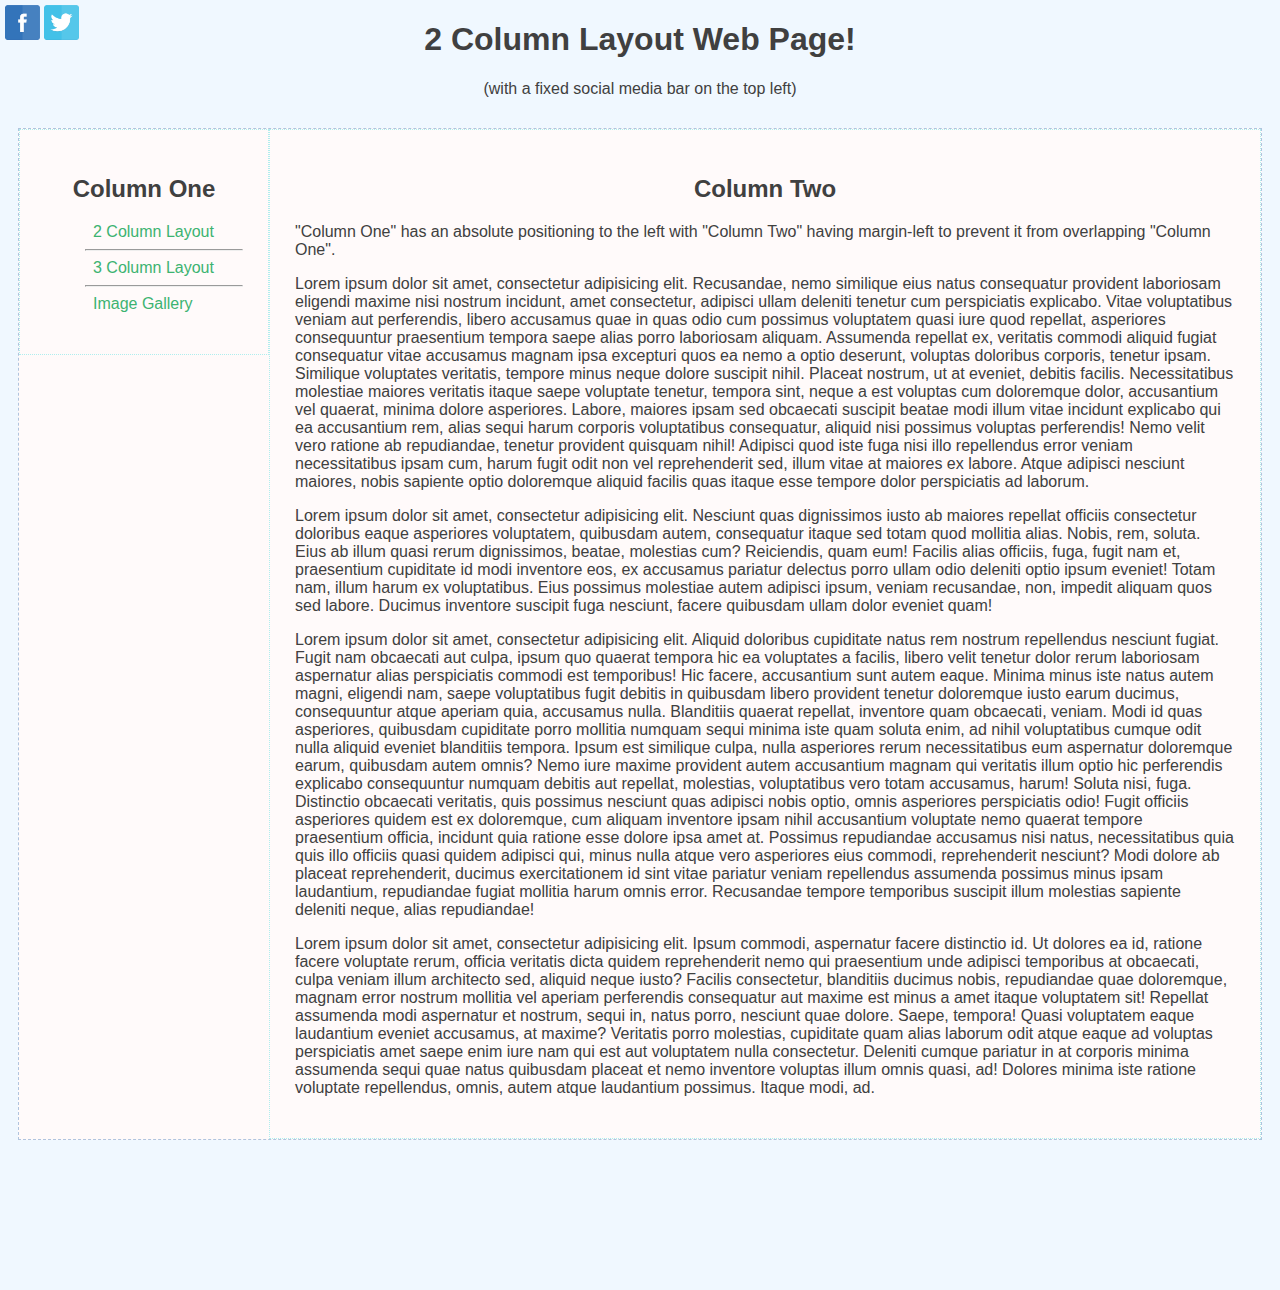
<file: col-web-page/index.html>
<!DOCTYPE html>
<html>
<head>
	<title>
		2 Column Page Home
	</title>

	<link rel="stylesheet" type="text/css" href="main.css" />
</head>

<body>

<!--

I wonder if there is a better way to have the social media div show up on top always instead of using z-index or moving the social media div to the bottom...

-->

	<div>
		<header>
			<h1>
				2 Column Layout Web Page!
			</h1>
			<p>
				(with a fixed social media bar on the top left)
			</p>
		</header>
	</div>

<!--

For the 2 Column Layout:

	I used an absolute positioning on Column One with a set width and auto width on Column 2.

-->

	<div class="container">

		<div class="column column-1 pg1-left">
			<h2>
				Column One
			</h2>

			<ul class="nav-bar">
				<li>
					<a href="index.html">
						2 Column Layout
					</a>

				</li>
				<hr>
				<li>
					<a href="col-3.html">
						3 Column Layout
					</a>
				</li>
				<hr>
				<li>
					<a href="image-gal.html">
						Image Gallery
					</a>
				</li>
			</ul>
		</div>

		<div class="column column-2 pg1-right">

			<h2>
				Column Two
			</h2>

			<p class="thick">
				"Column One" has an absolute positioning to the left with "Column Two" having margin-left to prevent it from overlapping "Column One".
			</p>

			<p>
				Lorem ipsum dolor sit amet, consectetur adipisicing elit. Recusandae, nemo similique eius natus consequatur provident laboriosam eligendi maxime nisi nostrum incidunt, amet consectetur, adipisci ullam deleniti tenetur cum perspiciatis explicabo. Vitae voluptatibus veniam aut perferendis, libero accusamus quae in quas odio cum possimus voluptatem quasi iure quod repellat, asperiores consequuntur praesentium tempora saepe alias porro laboriosam aliquam. Assumenda repellat ex, veritatis commodi aliquid fugiat consequatur vitae accusamus magnam ipsa excepturi quos ea nemo a optio deserunt, voluptas doloribus corporis, tenetur ipsam. Similique voluptates veritatis, tempore minus neque dolore suscipit nihil. Placeat nostrum, ut at eveniet, debitis facilis. Necessitatibus molestiae maiores veritatis itaque saepe voluptate tenetur, tempora sint, neque a est voluptas cum doloremque dolor, accusantium vel quaerat, minima dolore asperiores. Labore, maiores ipsam sed obcaecati suscipit beatae modi illum vitae incidunt explicabo qui ea accusantium rem, alias sequi harum corporis voluptatibus consequatur, aliquid nisi possimus voluptas perferendis! Nemo velit vero ratione ab repudiandae, tenetur provident quisquam nihil! Adipisci quod iste fuga nisi illo repellendus error veniam necessitatibus ipsam cum, harum fugit odit non vel reprehenderit sed, illum vitae at maiores ex labore. Atque adipisci nesciunt maiores, nobis sapiente optio doloremque aliquid facilis quas itaque esse tempore dolor perspiciatis ad laborum.
			</p>

			<p>
				Lorem ipsum dolor sit amet, consectetur adipisicing elit. Nesciunt quas dignissimos iusto ab maiores repellat officiis consectetur doloribus eaque asperiores voluptatem, quibusdam autem, consequatur itaque sed totam quod mollitia alias. Nobis, rem, soluta. Eius ab illum quasi rerum dignissimos, beatae, molestias cum? Reiciendis, quam eum! Facilis alias officiis, fuga, fugit nam et, praesentium cupiditate id modi inventore eos, ex accusamus pariatur delectus porro ullam odio deleniti optio ipsum eveniet! Totam nam, illum harum ex voluptatibus. Eius possimus molestiae autem adipisci ipsum, veniam recusandae, non, impedit aliquam quos sed labore. Ducimus inventore suscipit fuga nesciunt, facere quibusdam ullam dolor eveniet quam!
			</p>

			<p>
				Lorem ipsum dolor sit amet, consectetur adipisicing elit. Aliquid doloribus cupiditate natus rem nostrum repellendus nesciunt fugiat. Fugit nam obcaecati aut culpa, ipsum quo quaerat tempora hic ea voluptates a facilis, libero velit tenetur dolor rerum laboriosam aspernatur alias perspiciatis commodi est temporibus! Hic facere, accusantium sunt autem eaque. Minima minus iste natus autem magni, eligendi nam, saepe voluptatibus fugit debitis in quibusdam libero provident tenetur doloremque iusto earum ducimus, consequuntur atque aperiam quia, accusamus nulla. Blanditiis quaerat repellat, inventore quam obcaecati, veniam. Modi id quas asperiores, quibusdam cupiditate porro mollitia numquam sequi minima iste quam soluta enim, ad nihil voluptatibus cumque odit nulla aliquid eveniet blanditiis tempora. Ipsum est similique culpa, nulla asperiores rerum necessitatibus eum aspernatur doloremque earum, quibusdam autem omnis? Nemo iure maxime provident autem accusantium magnam qui veritatis illum optio hic perferendis explicabo consequuntur numquam debitis aut repellat, molestias, voluptatibus vero totam accusamus, harum! Soluta nisi, fuga. Distinctio obcaecati veritatis, quis possimus nesciunt quas adipisci nobis optio, omnis asperiores perspiciatis odio! Fugit officiis asperiores quidem est ex doloremque, cum aliquam inventore ipsam nihil accusantium voluptate nemo quaerat tempore praesentium officia, incidunt quia ratione esse dolore ipsa amet at. Possimus repudiandae accusamus nisi natus, necessitatibus quia quis illo officiis quasi quidem adipisci qui, minus nulla atque vero asperiores eius commodi, reprehenderit nesciunt? Modi dolore ab placeat reprehenderit, ducimus exercitationem id sint vitae pariatur veniam repellendus assumenda possimus minus ipsam laudantium, repudiandae fugiat mollitia harum omnis error. Recusandae tempore temporibus suscipit illum molestias sapiente deleniti neque, alias repudiandae!
			</p>

			<p>
				Lorem ipsum dolor sit amet, consectetur adipisicing elit. Ipsum commodi, aspernatur facere distinctio id. Ut dolores ea id, ratione facere voluptate rerum, officia veritatis dicta quidem reprehenderit nemo qui praesentium unde adipisci temporibus at obcaecati, culpa veniam illum architecto sed, aliquid neque iusto? Facilis consectetur, blanditiis ducimus nobis, repudiandae quae doloremque, magnam error nostrum mollitia vel aperiam perferendis consequatur aut maxime est minus a amet itaque voluptatem sit! Repellat assumenda modi aspernatur et nostrum, sequi in, natus porro, nesciunt quae dolore. Saepe, tempora! Quasi voluptatem eaque laudantium eveniet accusamus, at maxime? Veritatis porro molestias, cupiditate quam alias laborum odit atque eaque ad voluptas perspiciatis amet saepe enim iure nam qui est aut voluptatem nulla consectetur. Deleniti cumque pariatur in at corporis minima assumenda sequi quae natus quibusdam placeat et nemo inventore voluptas illum omnis quasi, ad! Dolores minima iste ratione voluptate repellendus, omnis, autem atque laudantium possimus. Itaque modi, ad.
			</p>
		</div>

	</div>

	<div class="social-media">
		<a href="http://www.facebook.com" target="_blank">
			<img src="images/facebook.png" alt="facebook icon" />
		</a>
		<a href="http://www.twitter.com" target="_blank">
			<img src="images/twitter.png" alt="twitter icon" />
		</a>
	</div>

</body>
</html>
</file>
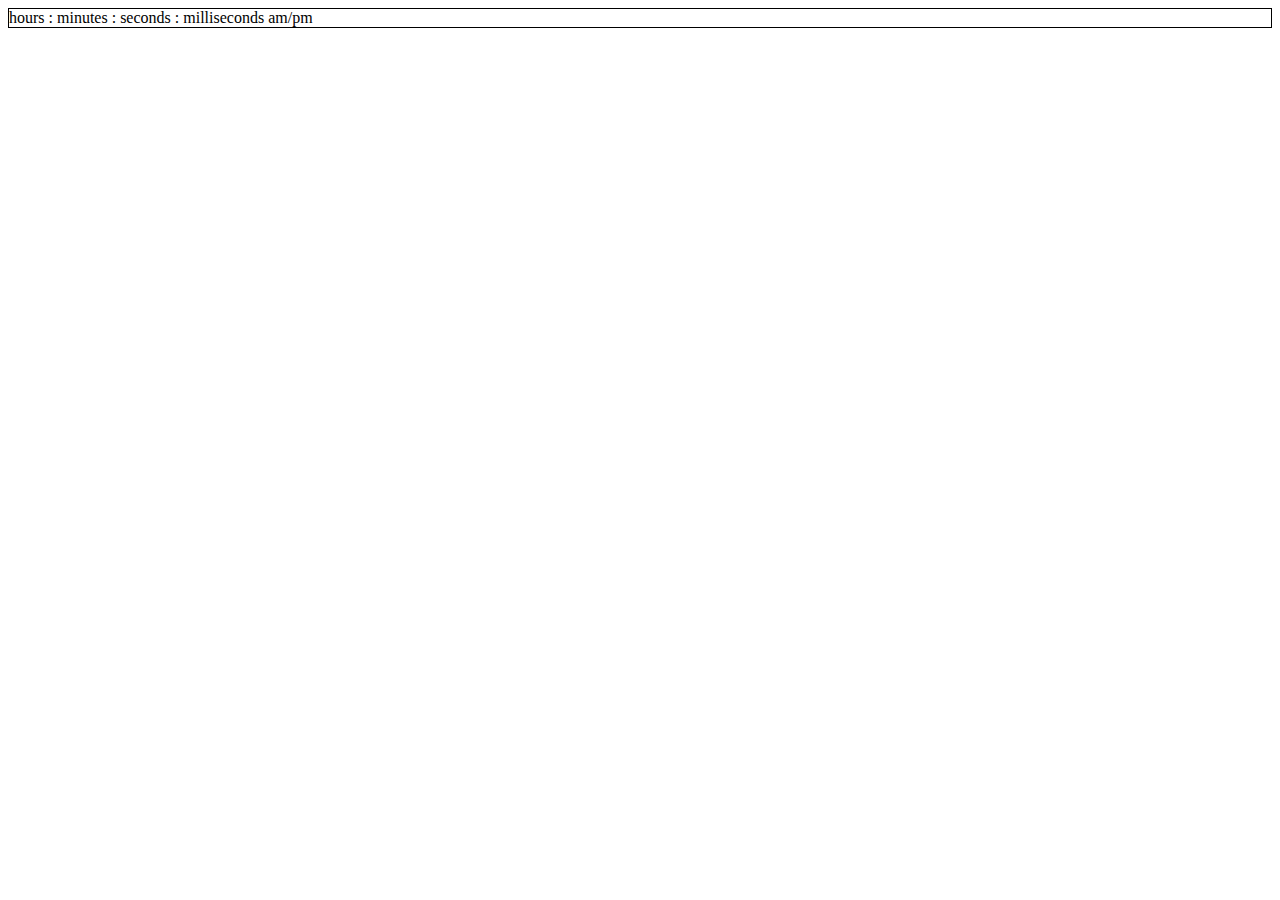
<file: digital-clock-review/index.html>
<!DOCTYPE html>
<html>
<head>
	<title>
		Digital Clock
	</title>
	<link rel="stylesheet" type="text/css" href="main.css">

</head>
<body>
	<div id="clock">
		<div>
			<span id="hours">hours</span>
			<span>:</span>
			<span id="minutes">minutes</span>
			<span>:</span>
			<span id="seconds">seconds</span>
			<span>:</span>
			<span id="milliseconds">milliseconds</span>
			<span id="amPm">am/pm</span>
		</div>
	</div>

<script src="clock.js"></script>
</body>
</html>
</file>
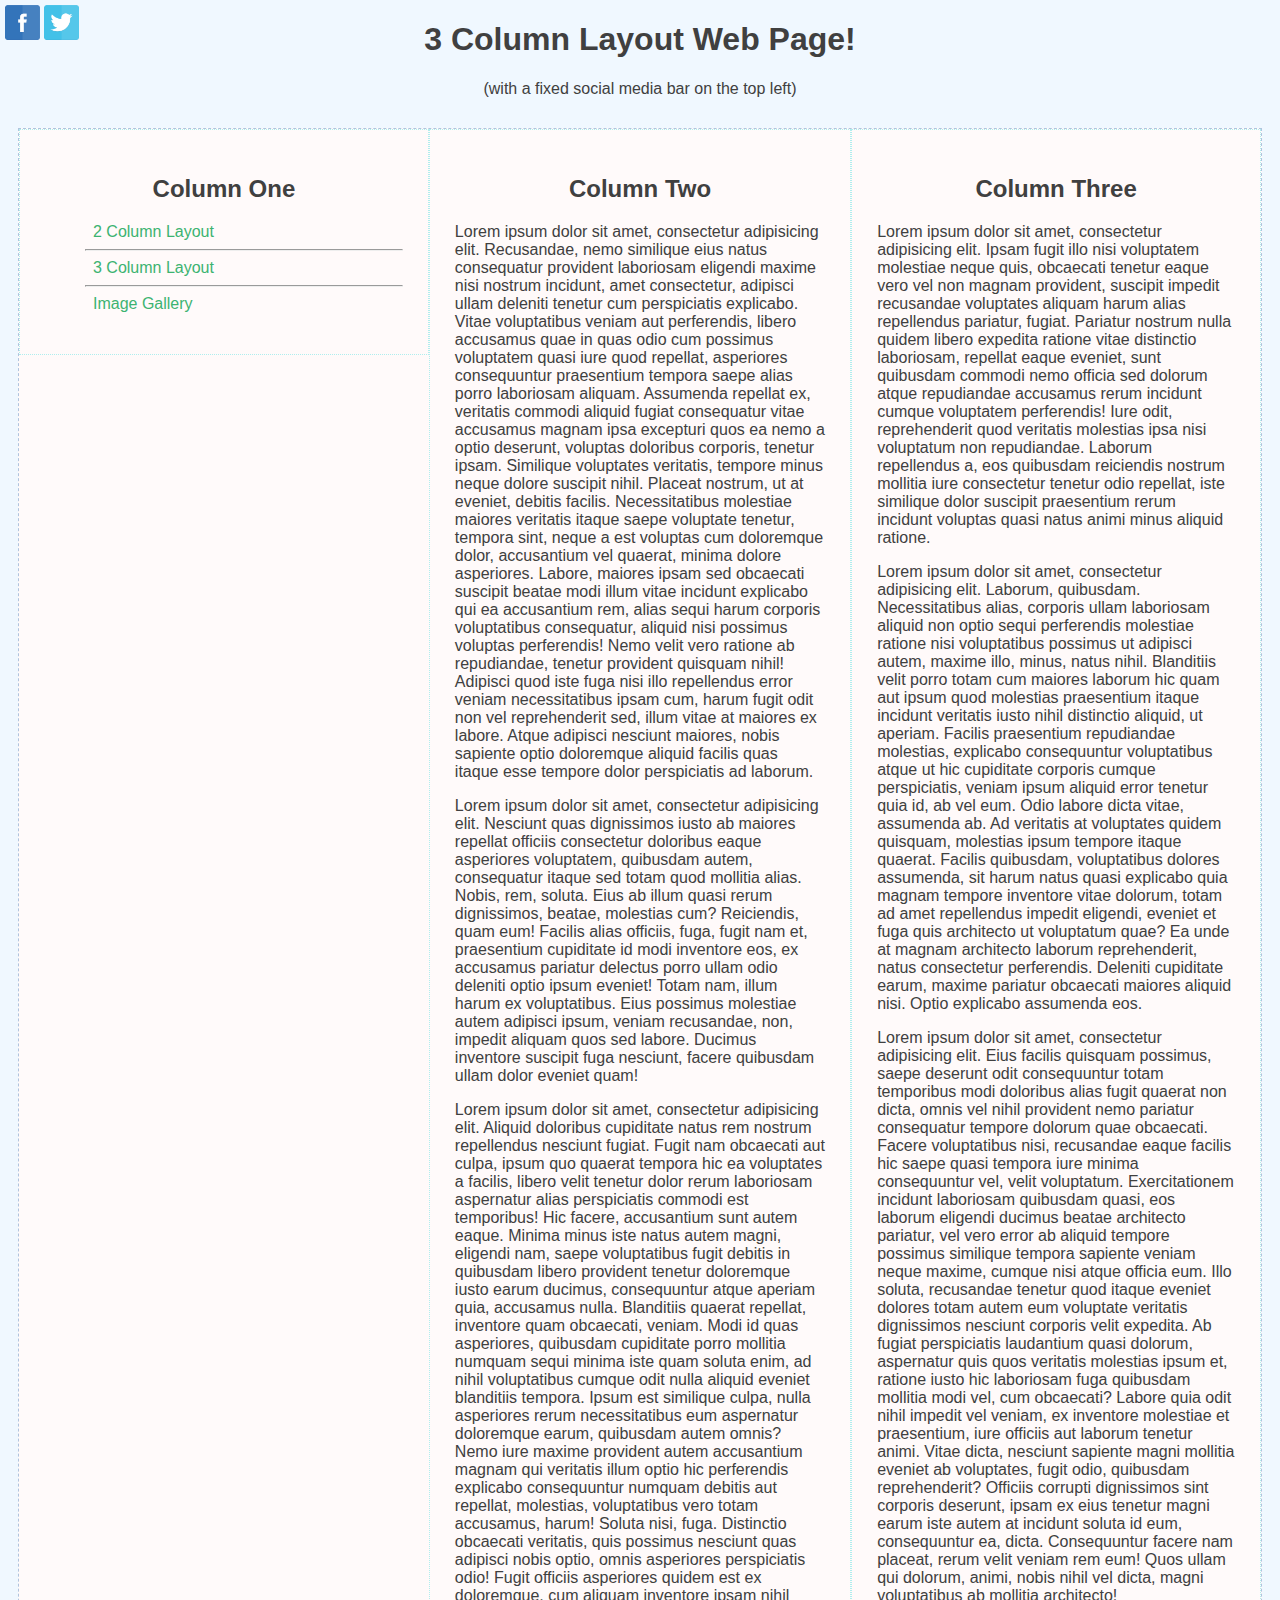
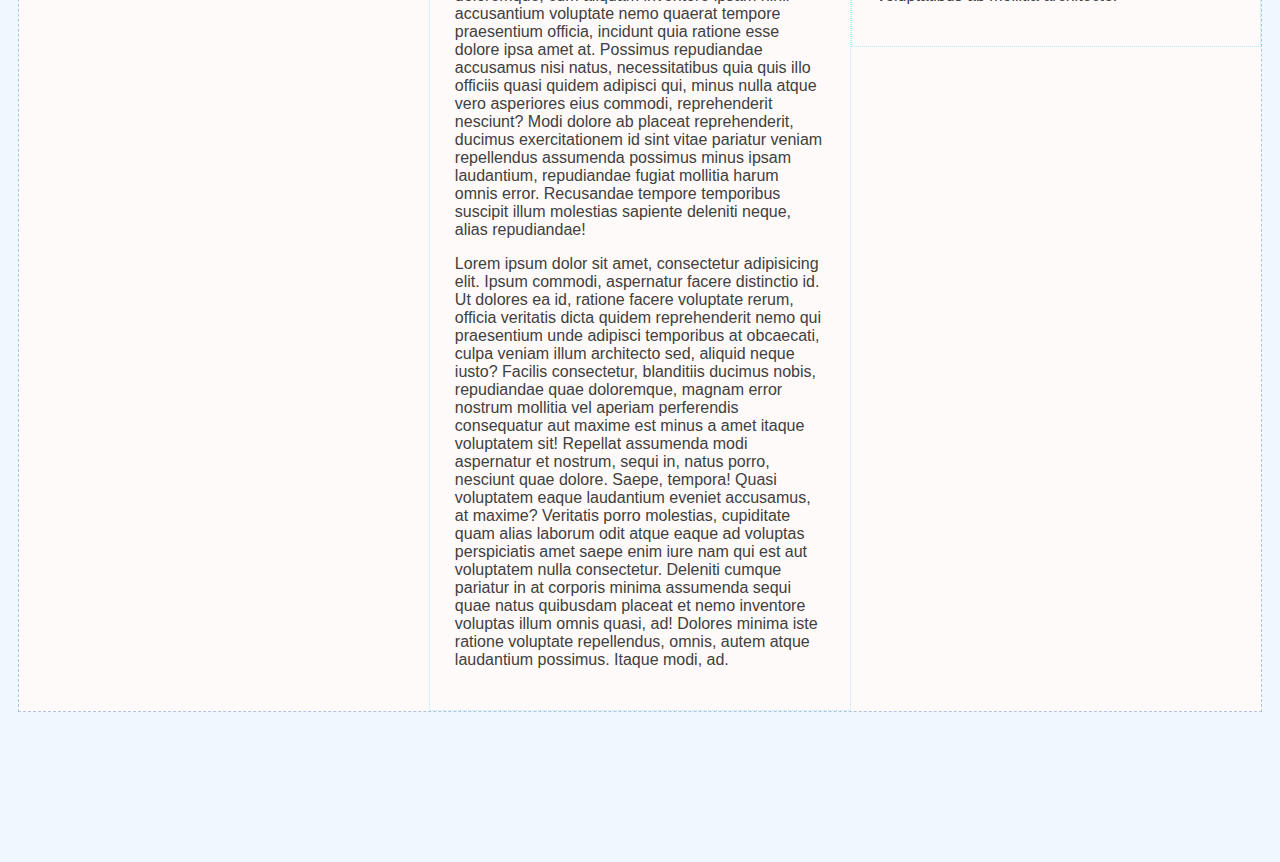
<file: col-web-page/col-3.html>
<!DOCTYPE html>
<html>
<head>
	<title>
		3 Column Page
	</title>

	<link rel="stylesheet" type="text/css" href="main.css" />
</head>

<body>

	<div>
		<header>
			<h1>
				3 Column Layout Web Page!
			</h1>
			<p>
				(with a fixed social media bar on the top left)
			</p>
		</header>
	</div>

<!--

For the 3 Column Layout:

	I used an float left on Column One, float right on Column 3, and inline-block display on Column 2 so that it'll be somewhat responsive when resizing the browser window.

	I do run into some flaws with this design when resizing the browser window narrower. When Column Three gets pushed down, Column 2 stays narrow as well as Column 3. Column 3 will stay floated to the right. If browser window is narrowed even more, then both Column 1 and Column 2 gets pushed down and each occupy the left and right side with extra space in the middle.

	Probably not a good design for mobile web viewing!

-->

	<div class="container">

		<div class="column column-1">
			<h2>
				Column One
			</h2>

			<ul class="nav-bar">
				<li>
					<a href="index.html">
						2 Column Layout
					</a>

				</li>
				<hr>
				<li>
					<a href="col-3.html">
						3 Column Layout
					</a>
				</li>
				<hr>
				<li>
					<a href="image-gal.html">
						Image Gallery
					</a>
				</li>
			</ul>
		</div>

		<div class="column column-2">

			<h2>
				Column Two
			</h2>

			<p>
				Lorem ipsum dolor sit amet, consectetur adipisicing elit. Recusandae, nemo similique eius natus consequatur provident laboriosam eligendi maxime nisi nostrum incidunt, amet consectetur, adipisci ullam deleniti tenetur cum perspiciatis explicabo. Vitae voluptatibus veniam aut perferendis, libero accusamus quae in quas odio cum possimus voluptatem quasi iure quod repellat, asperiores consequuntur praesentium tempora saepe alias porro laboriosam aliquam. Assumenda repellat ex, veritatis commodi aliquid fugiat consequatur vitae accusamus magnam ipsa excepturi quos ea nemo a optio deserunt, voluptas doloribus corporis, tenetur ipsam. Similique voluptates veritatis, tempore minus neque dolore suscipit nihil. Placeat nostrum, ut at eveniet, debitis facilis. Necessitatibus molestiae maiores veritatis itaque saepe voluptate tenetur, tempora sint, neque a est voluptas cum doloremque dolor, accusantium vel quaerat, minima dolore asperiores. Labore, maiores ipsam sed obcaecati suscipit beatae modi illum vitae incidunt explicabo qui ea accusantium rem, alias sequi harum corporis voluptatibus consequatur, aliquid nisi possimus voluptas perferendis! Nemo velit vero ratione ab repudiandae, tenetur provident quisquam nihil! Adipisci quod iste fuga nisi illo repellendus error veniam necessitatibus ipsam cum, harum fugit odit non vel reprehenderit sed, illum vitae at maiores ex labore. Atque adipisci nesciunt maiores, nobis sapiente optio doloremque aliquid facilis quas itaque esse tempore dolor perspiciatis ad laborum.
			</p>

			<p>
				Lorem ipsum dolor sit amet, consectetur adipisicing elit. Nesciunt quas dignissimos iusto ab maiores repellat officiis consectetur doloribus eaque asperiores voluptatem, quibusdam autem, consequatur itaque sed totam quod mollitia alias. Nobis, rem, soluta. Eius ab illum quasi rerum dignissimos, beatae, molestias cum? Reiciendis, quam eum! Facilis alias officiis, fuga, fugit nam et, praesentium cupiditate id modi inventore eos, ex accusamus pariatur delectus porro ullam odio deleniti optio ipsum eveniet! Totam nam, illum harum ex voluptatibus. Eius possimus molestiae autem adipisci ipsum, veniam recusandae, non, impedit aliquam quos sed labore. Ducimus inventore suscipit fuga nesciunt, facere quibusdam ullam dolor eveniet quam!
			</p>

			<p>
				Lorem ipsum dolor sit amet, consectetur adipisicing elit. Aliquid doloribus cupiditate natus rem nostrum repellendus nesciunt fugiat. Fugit nam obcaecati aut culpa, ipsum quo quaerat tempora hic ea voluptates a facilis, libero velit tenetur dolor rerum laboriosam aspernatur alias perspiciatis commodi est temporibus! Hic facere, accusantium sunt autem eaque. Minima minus iste natus autem magni, eligendi nam, saepe voluptatibus fugit debitis in quibusdam libero provident tenetur doloremque iusto earum ducimus, consequuntur atque aperiam quia, accusamus nulla. Blanditiis quaerat repellat, inventore quam obcaecati, veniam. Modi id quas asperiores, quibusdam cupiditate porro mollitia numquam sequi minima iste quam soluta enim, ad nihil voluptatibus cumque odit nulla aliquid eveniet blanditiis tempora. Ipsum est similique culpa, nulla asperiores rerum necessitatibus eum aspernatur doloremque earum, quibusdam autem omnis? Nemo iure maxime provident autem accusantium magnam qui veritatis illum optio hic perferendis explicabo consequuntur numquam debitis aut repellat, molestias, voluptatibus vero totam accusamus, harum! Soluta nisi, fuga. Distinctio obcaecati veritatis, quis possimus nesciunt quas adipisci nobis optio, omnis asperiores perspiciatis odio! Fugit officiis asperiores quidem est ex doloremque, cum aliquam inventore ipsam nihil accusantium voluptate nemo quaerat tempore praesentium officia, incidunt quia ratione esse dolore ipsa amet at. Possimus repudiandae accusamus nisi natus, necessitatibus quia quis illo officiis quasi quidem adipisci qui, minus nulla atque vero asperiores eius commodi, reprehenderit nesciunt? Modi dolore ab placeat reprehenderit, ducimus exercitationem id sint vitae pariatur veniam repellendus assumenda possimus minus ipsam laudantium, repudiandae fugiat mollitia harum omnis error. Recusandae tempore temporibus suscipit illum molestias sapiente deleniti neque, alias repudiandae!
			</p>

			<p>
				Lorem ipsum dolor sit amet, consectetur adipisicing elit. Ipsum commodi, aspernatur facere distinctio id. Ut dolores ea id, ratione facere voluptate rerum, officia veritatis dicta quidem reprehenderit nemo qui praesentium unde adipisci temporibus at obcaecati, culpa veniam illum architecto sed, aliquid neque iusto? Facilis consectetur, blanditiis ducimus nobis, repudiandae quae doloremque, magnam error nostrum mollitia vel aperiam perferendis consequatur aut maxime est minus a amet itaque voluptatem sit! Repellat assumenda modi aspernatur et nostrum, sequi in, natus porro, nesciunt quae dolore. Saepe, tempora! Quasi voluptatem eaque laudantium eveniet accusamus, at maxime? Veritatis porro molestias, cupiditate quam alias laborum odit atque eaque ad voluptas perspiciatis amet saepe enim iure nam qui est aut voluptatem nulla consectetur. Deleniti cumque pariatur in at corporis minima assumenda sequi quae natus quibusdam placeat et nemo inventore voluptas illum omnis quasi, ad! Dolores minima iste ratione voluptate repellendus, omnis, autem atque laudantium possimus. Itaque modi, ad.
			</p>
		</div>

		<div class="column column-3">

			<h2>
				Column Three
			</h2>

			<p>
				Lorem ipsum dolor sit amet, consectetur adipisicing elit. Ipsam fugit illo nisi voluptatem molestiae neque quis, obcaecati tenetur eaque vero vel non magnam provident, suscipit impedit recusandae voluptates aliquam harum alias repellendus pariatur, fugiat. Pariatur nostrum nulla quidem libero expedita ratione vitae distinctio laboriosam, repellat eaque eveniet, sunt quibusdam commodi nemo officia sed dolorum atque repudiandae accusamus rerum incidunt cumque voluptatem perferendis! Iure odit, reprehenderit quod veritatis molestias ipsa nisi voluptatum non repudiandae. Laborum repellendus a, eos quibusdam reiciendis nostrum mollitia iure consectetur tenetur odio repellat, iste similique dolor suscipit praesentium rerum incidunt voluptas quasi natus animi minus aliquid ratione.
			</p>

			<p>
				Lorem ipsum dolor sit amet, consectetur adipisicing elit. Laborum, quibusdam. Necessitatibus alias, corporis ullam laboriosam aliquid non optio sequi perferendis molestiae ratione nisi voluptatibus possimus ut adipisci autem, maxime illo, minus, natus nihil. Blanditiis velit porro totam cum maiores laborum hic quam aut ipsum quod molestias praesentium itaque incidunt veritatis iusto nihil distinctio aliquid, ut aperiam. Facilis praesentium repudiandae molestias, explicabo consequuntur voluptatibus atque ut hic cupiditate corporis cumque perspiciatis, veniam ipsum aliquid error tenetur quia id, ab vel eum. Odio labore dicta vitae, assumenda ab. Ad veritatis at voluptates quidem quisquam, molestias ipsum tempore itaque quaerat. Facilis quibusdam, voluptatibus dolores assumenda, sit harum natus quasi explicabo quia magnam tempore inventore vitae dolorum, totam ad amet repellendus impedit eligendi, eveniet et fuga quis architecto ut voluptatum quae? Ea unde at magnam architecto laborum reprehenderit, natus consectetur perferendis. Deleniti cupiditate earum, maxime pariatur obcaecati maiores aliquid nisi. Optio explicabo assumenda eos.
			</p>

			<p>
				Lorem ipsum dolor sit amet, consectetur adipisicing elit. Eius facilis quisquam possimus, saepe deserunt odit consequuntur totam temporibus modi doloribus alias fugit quaerat non dicta, omnis vel nihil provident nemo pariatur consequatur tempore dolorum quae obcaecati. Facere voluptatibus nisi, recusandae eaque facilis hic saepe quasi tempora iure minima consequuntur vel, velit voluptatum. Exercitationem incidunt laboriosam quibusdam quasi, eos laborum eligendi ducimus beatae architecto pariatur, vel vero error ab aliquid tempore possimus similique tempora sapiente veniam neque maxime, cumque nisi atque officia eum. Illo soluta, recusandae tenetur quod itaque eveniet dolores totam autem eum voluptate veritatis dignissimos nesciunt corporis velit expedita. Ab fugiat perspiciatis laudantium quasi dolorum, aspernatur quis quos veritatis molestias ipsum et, ratione iusto hic laboriosam fuga quibusdam mollitia modi vel, cum obcaecati? Labore quia odit nihil impedit vel veniam, ex inventore molestiae et praesentium, iure officiis aut laborum tenetur animi. Vitae dicta, nesciunt sapiente magni mollitia eveniet ab voluptates, fugit odio, quibusdam reprehenderit? Officiis corrupti dignissimos sint corporis deserunt, ipsam ex eius tenetur magni earum iste autem at incidunt soluta id eum, consequuntur ea, dicta. Consequuntur facere nam placeat, rerum velit veniam rem eum! Quos ullam qui dolorum, animi, nobis nihil vel dicta, magni voluptatibus ab mollitia architecto!
			</p>
			
		</div>

	</div>

	<div class="social-media">
		<a href="http://www.facebook.com" target="_blank">
			<img src="images/facebook.png" alt="facebook icon" />
		</a>
		<a href="http://www.twitter.com" target="_blank">
			<img src="images/twitter.png" alt="twitter icon" />
		</a>
	</div>

</body>
</html>
</file>
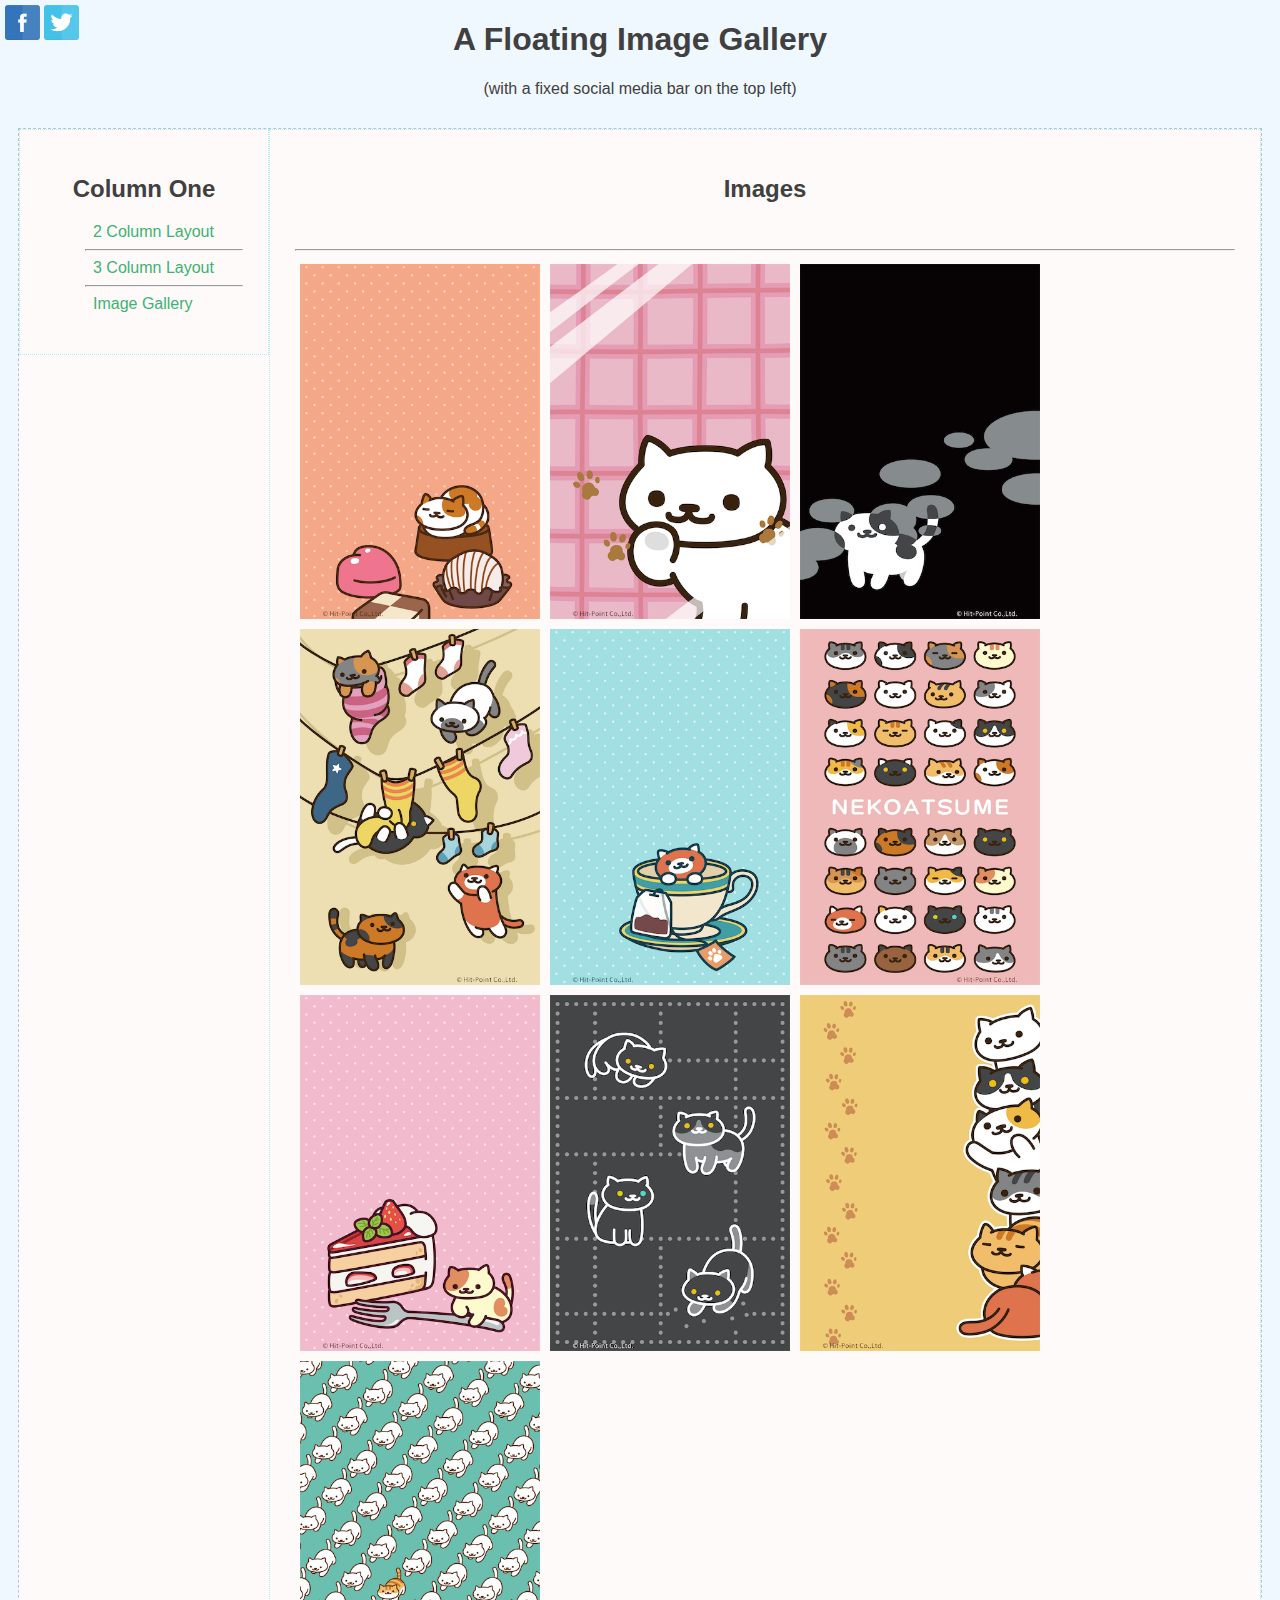
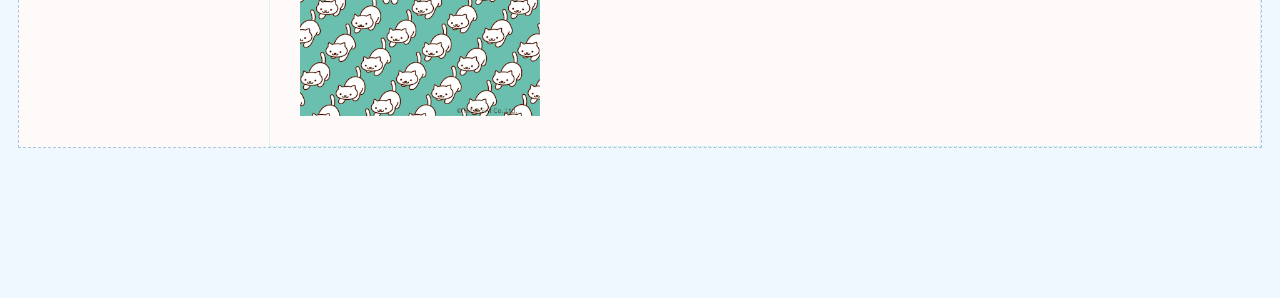
<file: col-web-page/image-gal.html>
<!DOCTYPE html>
<html>
<head>
	<title>
		Image Gallery
	</title>

	<link rel="stylesheet" type="text/css" href="main.css" />
</head>

<body>

	<div>
		<header>
			<h1>
				A Floating Image Gallery
			</h1>
			<p>
				(with a fixed social media bar on the top left)
			</p>
		</header>
	</div>

	<div class="container">
		<div class="column column-1 pg1-left">
			<h2>
				Column One
			</h2>

			<ul class="nav-bar">
				<li>
					<a href="index.html">
						2 Column Layout
					</a>

				</li>
				<hr>
				<li>
					<a href="col-3.html">
						3 Column Layout
					</a>
				</li>
				<hr>
				<li>
					<a href="image-gal.html">
						Image Gallery
					</a>
				</li>
			</ul>
		</div>

		<div class="column column-2 pg1-right">
			<div>
				<h2>
					Images
				</h2>
				
				<br>

				<hr>

				<img src="images/wallpaper1.png" />
				<img src="images/wallpaper2.png" />
				<img src="images/wallpaper3.png" />
				<img src="images/wallpaper4.png" />
				<img src="images/wallpaper5.png" />
				<img src="images/wallpaper6.png" />
				<img src="images/wallpaper7.png" />
				<img src="images/wallpaper8.png" />
				<img src="images/wallpaper9.png" />
				<img src="images/wallpaper10.png" />
			</div>

		</div>

	</div>

	<div class="social-media">
		<a href="http://www.facebook.com" target="_blank">
			<img src="images/facebook.png" alt="facebook icon" />
		</a>
		<a href="http://www.twitter.com" target="_blank">
			<img src="images/twitter.png" alt="twitter icon" />
		</a>
	</div>

</body>
</html>
</file>
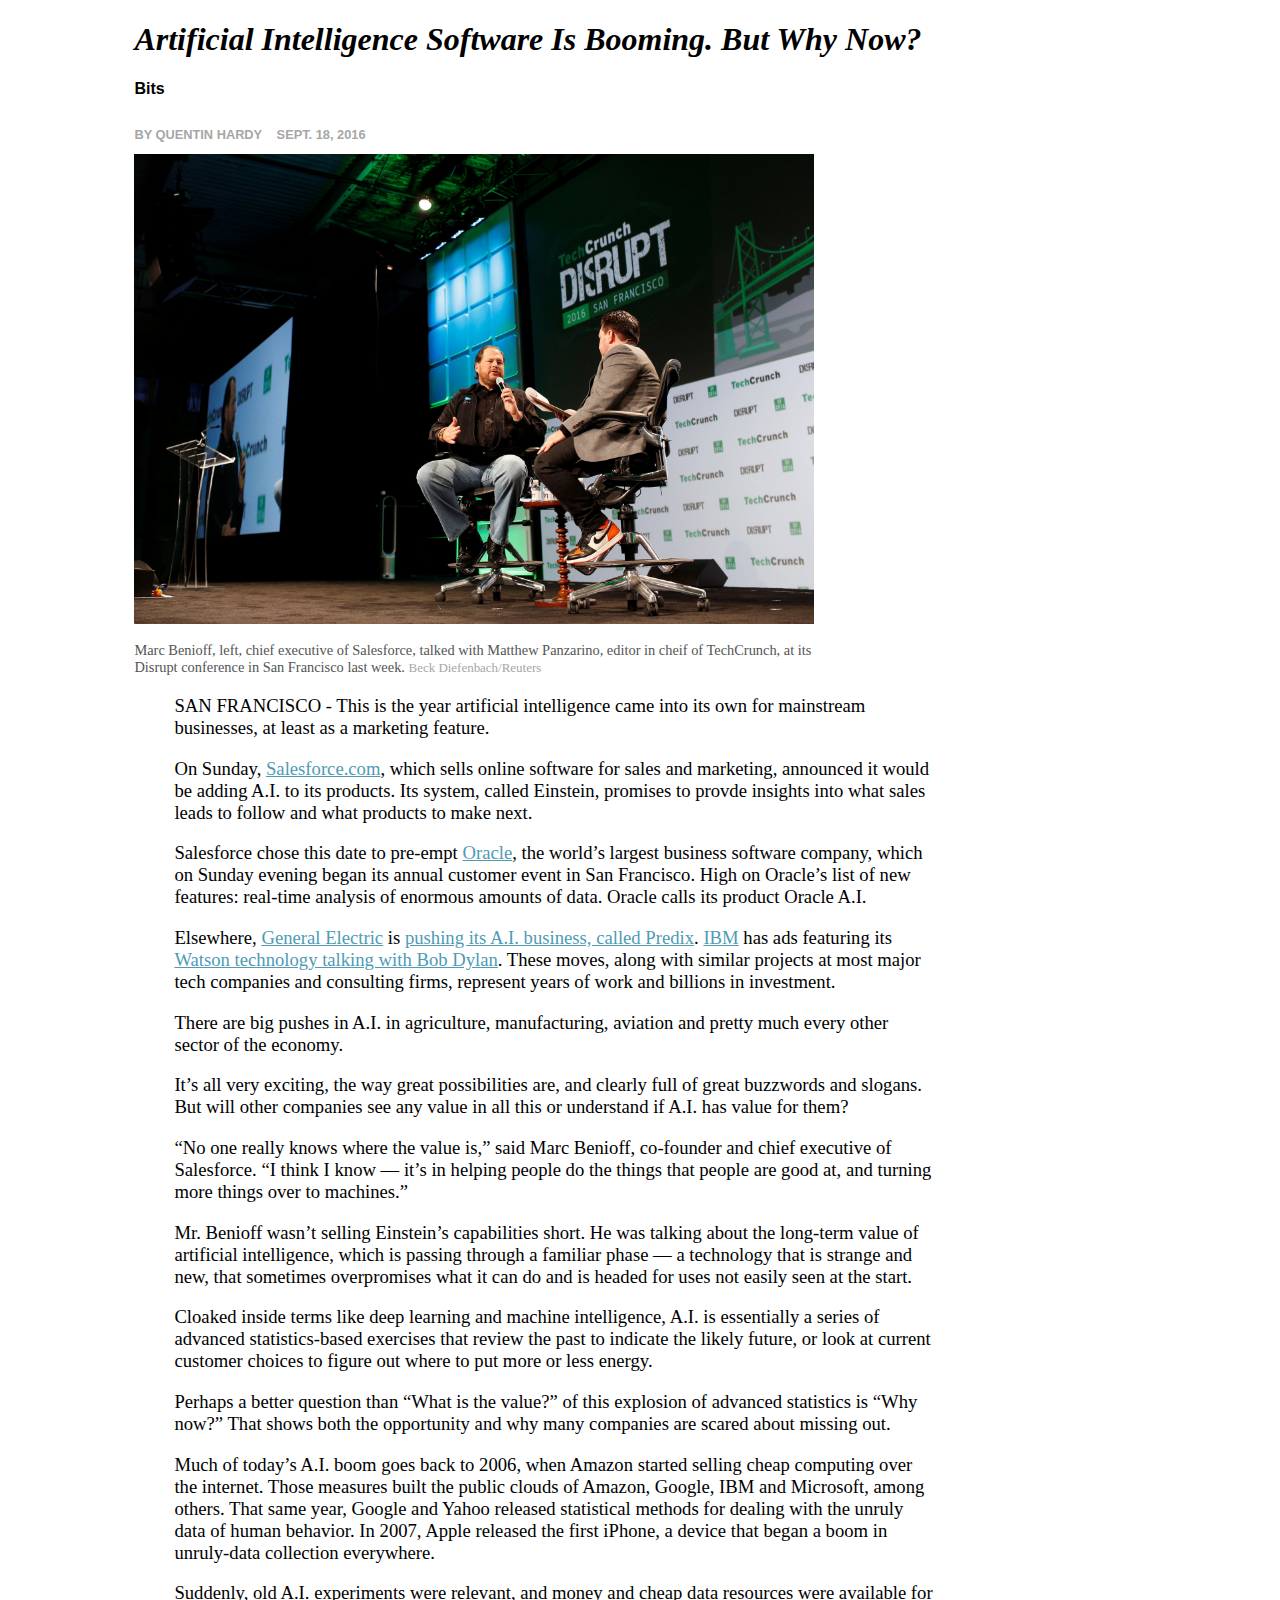
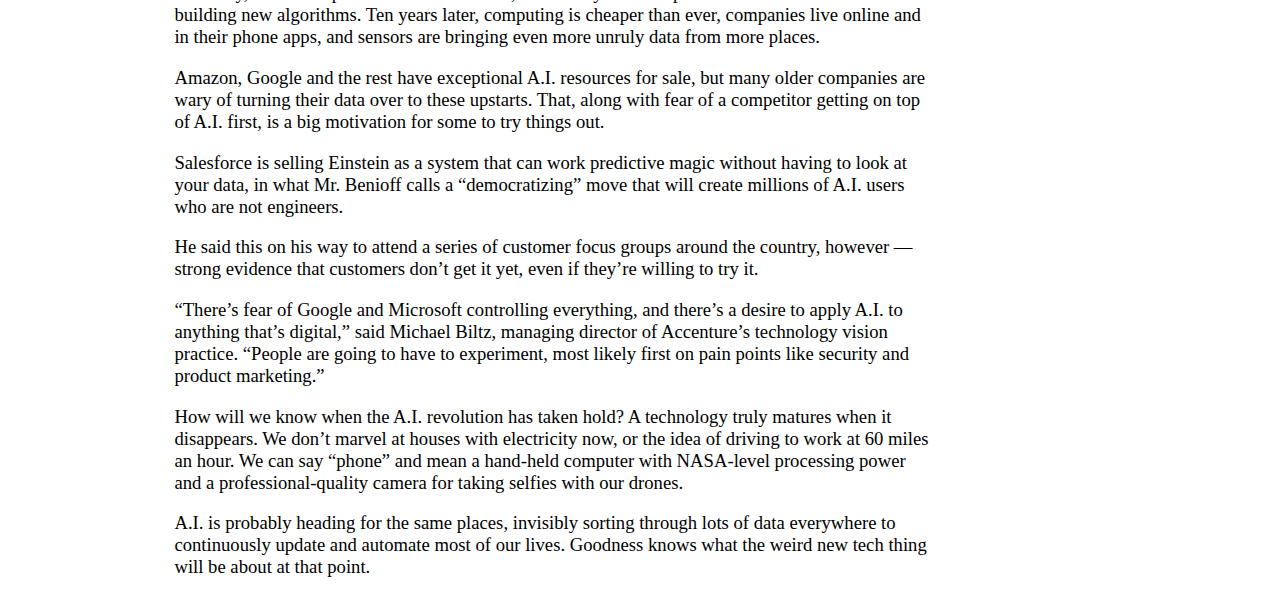
<file: website-with-html/Bonus article/article.html>
<!DOCTYPE html>
<html>
<head>

	<title>
		Artificial Intelligence Software Is Booming. But Why Now?
	</title>

	<link rel="stylesheet" type="text/css" href="main.css">

	<meta charset="utf-8">

</head>
<body>
	<!-- http://www.nytimes.com/2016/09/19/technology/artificial-intelligence-software-is-booming-but-why-now.html?ref=technology -->
	
	<div class="container">
		<h1 class="heading">
			Artificial Intelligence Software Is Booming. But Why Now?
		</h1>

		<div class="author">
			<p class="section-link">
				<a href="http://www.nytimes.com/column/bits?action=click&contentCollection=Technology&module=ExtendedByline&region=Header&pgtype=article">
					Bits
				</a>
			</p>

			<p class="by">
				By Quentin Hardy
			</p>

			<p class="date">
				Sept. 18, 2016
			</p>

		</div>

		<div class="main-photo">
			<img src="images/main.jpg" class="main-pic">

			<p>
				Marc Benioff, left, chief executive of Salesforce, talked with Matthew Panzarino, editor in cheif of TechCrunch, at its Disrupt conference in San Francisco last week. <span>Beck Diefenbach/Reuters</span>
			</p>
		</div>

		<div class="article">
			<p>
				<span>San Francisco</span> - This is the year artificial intelligence came into its own for mainstream businesses, at least as a marketing feature.
			</p>

			<p>
				On Sunday, <a href="https://www.salesforce.com/">Salesforce.com</a>, which sells online software for sales and marketing, announced it would be adding A.I. to its products. Its system, called Einstein, promises to provde insights into what sales leads to follow and what products to make next.
			</p>

			<p>
				Salesforce chose this date to pre-empt <a href="http://www.nytimes.com/topic/company/oracle-corporation?inline=nyt-org">Oracle</a>, the world’s largest business software company, which on Sunday evening began its annual customer event in San Francisco. High on Oracle’s list of new features: real-time analysis of enormous amounts of data. Oracle calls its product Oracle A.I.
			</p>

			<p>
				Elsewhere, <a href="http://www.nytimes.com/topic/company/general-electric-company?inline=nyt-org">General Electric</a> is <a href="http://www.nytimes.com/2016/08/28/technology/ge-the-124-year-old-software-start-up.html">pushing its A.I. business, called Predix</a>. <a href="http://www.nytimes.com/topic/company/international-business-machines-corporation?inline=nyt-org">IBM</a> has ads featuring its <a href="https://www.youtube.com/watch?v=pwh1INne97Q">Watson technology talking with Bob Dylan</a>. These moves, along with similar projects at most major tech companies and consulting firms, represent years of work and billions in investment.
			</p>

			<p>
				There are big pushes in A.I. in agriculture, manufacturing, aviation and pretty much every other sector of the economy.
			</p>

			<p>
				It’s all very exciting, the way great possibilities are, and clearly full of great buzzwords and slogans. But will other companies see any value in all this or understand if A.I. has value for them?
			</p>

			<p>
				“No one really knows where the value is,” said Marc Benioff, co-founder and chief executive of Salesforce. “I think I know — it’s in helping people do the things that people are good at, and turning more things over to machines.”
			</p>

			<p>
				Mr. Benioff wasn’t selling Einstein’s capabilities short. He was talking about the long-term value of artificial intelligence, which is passing through a familiar phase — a technology that is strange and new, that sometimes overpromises what it can do and is headed for uses not easily seen at the start.
			</p>

			<p>
				Cloaked inside terms like deep learning and machine intelligence, A.I. is essentially a series of advanced statistics-based exercises that review the past to indicate the likely future, or look at current customer choices to figure out where to put more or less energy.
			</p>

			<p>
				Perhaps a better question than “What is the value?” of this explosion of advanced statistics is “Why now?” That shows both the opportunity and why many companies are scared about missing out.
			</p>

			<p>
				Much of today’s A.I. boom goes back to 2006, when Amazon started selling cheap computing over the internet. Those measures built the public clouds of Amazon, Google, IBM and Microsoft, among others. That same year, Google and Yahoo released statistical methods for dealing with the unruly data of human behavior. In 2007, Apple released the first iPhone, a device that began a boom in unruly-data collection everywhere.
			</p>

			<p>
				Suddenly, old A.I. experiments were relevant, and money and cheap data resources were available for building new algorithms. Ten years later, computing is cheaper than ever, companies live online and in their phone apps, and sensors are bringing even more unruly data from more places.
			</p>

			<p>
				Amazon, Google and the rest have exceptional A.I. resources for sale, but many older companies are wary of turning their data over to these upstarts. That, along with fear of a competitor getting on top of A.I. first, is a big motivation for some to try things out.
			</p>

			<p>
				Salesforce is selling Einstein as a system that can work predictive magic without having to look at your data, in what Mr. Benioff calls a “democratizing” move that will create millions of A.I. users who are not engineers.
			</p>

			<p>
				He said this on his way to attend a series of customer focus groups around the country, however — strong evidence that customers don’t get it yet, even if they’re willing to try it.
			</p>

			<p>
				“There’s fear of Google and Microsoft controlling everything, and there’s a desire to apply A.I. to anything that’s digital,” said Michael Biltz, managing director of Accenture’s technology vision practice. “People are going to have to experiment, most likely first on pain points like security and product marketing.”
			</p>

			<p>
				How will we know when the A.I. revolution has taken hold? A technology truly matures when it disappears. We don’t marvel at houses with electricity now, or the idea of driving to work at 60 miles an hour. We can say “phone” and mean a hand-held computer with NASA-level processing power and a professional-quality camera for taking selfies with our drones.
			</p>

			<p>
				A.I. is probably heading for the same places, invisibly sorting through lots of data everywhere to continuously update and automate most of our lives. Goodness knows what the weird new tech thing will be about at that point.
			</p>
		</div>
	</div>


</body>
</html>
</file>
<file: col-web-page/main.css>
* {
	-webkit-box-sizing: border-box;
	   -moz-box-sizing: border-box;
		    box-sizing: border-box;
}

body {
	font-family: helvetica, sans-serif;
	color: #404040;
	background-color: aliceblue;
}

header, h2 {
	text-align: center;
}

div.container {
	position: relative;
	background-color: snow;
	border: dashed lightsteelblue 1px;
	margin: 30px 10px;
	margin-bottom: 150px;
	overflow: auto;
}

/* Links Links Links */

div.container div.column-1 {
	min-width: 250px;
}

ul.nav-bar li {
	margin: 3px;
	list-style-type: none;
}

ul.nav-bar li a {
	text-decoration: none;
	color: mediumseagreen;
	padding: 5px;
}

ul.nav-bar li a:hover {
	background-color: darkseagreen;
	color: white;
}

ul.nav-bar li a:active {
	color: darkolivegreen;
}

/* Columns 1 through 3 */

div.column {
	display: inline-block;
	padding: 25px;
	border: dotted paleturquoise 1px;
	text-align: left;
}

div.container div.pg1-left {
	position: absolute;
	left: 0px;
	width: 250px;
}

div.container div.pg1-right {
	margin-left: 250px;
	width: auto;
}

div.column-1 {
	float: left;
	width: 33%;
}

div.column-2 {
	display: inline-block;
	width: 34%;
}

div.column-3 {
	float: right;
	width: 33%;
}

/* Social Media Buttons */

div.social-media {
	position: fixed;
	top: 5px;
	left: 5px;
}

div.social-media a img {
	width: 35px;
	height: 35px;
}

div.social-media a {
	text-decoration: none;
}

/* For the Image Gallery */

div.column div img {
	display: inline-block;
	float: left;
	width: 250px;
	padding: 5px;
}
</file>
<file: digital-clock-review/main.css>
#clock {
	border: solid black 1px;
}
</file>
<file: website-with-html/Bonus article/main.css>
a {
	color: #4E9BB5;
}

div.main-photo img.main-pic, div.main-photo p{
	width: 100%;
	min-width: 380px;
	max-width: 680px;
	font-size: .9em;
	color: #545454;
}

div.main-photo p span {
	font-size: .9em;
	color: #A6A6A6;
}


div.author {
	font-family: sans-serif;
	font-weight: bold;
}

div.author p.section-link a {
	text-decoration: none;
	color: black;
}

div.author p.by {
	display: inline-block;
	font-size: .8em;
}

div.author p.date {
	display: inline-block;
	margin-left: 10px;
	text-transform: uppercase;
	font-size: .8em;
}

div.author p.by, div.author p.date {
	color: #A6A6A6;
	text-transform: uppercase;
}

.container {
	width: 80%;
	margin: 0 auto;
}

.heading {
	font-style: italic;
}

.article {
	width: 75%;
	margin-left: 40px;
	font-size: 14pt;
}

div.article p span {
	text-transform: uppercase;
}
</file>
